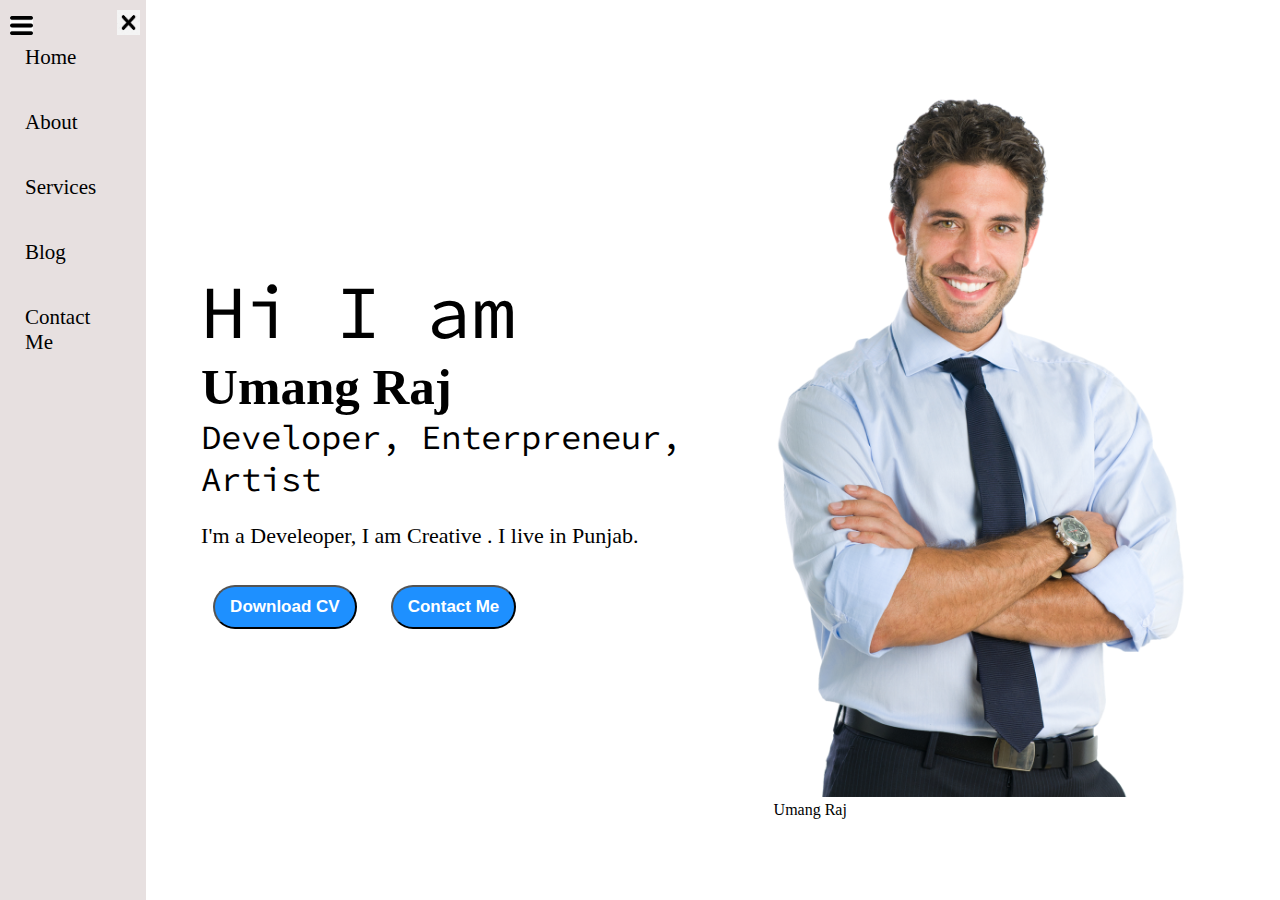
<file: index.html>
<!DOCTYPE html>
<html lang="en">

<head>
    <meta charset="UTF-8">
    <meta http-equiv="X-UA-Compatible" content="IE=edge">
    <meta name="viewport" content="width=device-width, initial-scale=1.0">
    <title>Umang Personal Portfolio</title>
    <link rel="stylesheet" href="style.css">
</head>

<body>
    <div class="container">
        <div class="sidebar">
            <!-- Umang -->
            <nav>
                <ul>
                    <li><a href="/ ">  Home </a></li>
                    <li><a href="/About.html ">  About</a></li>
                    <li><a href="/Services.html">  Services</a></li>
                    <!-- <li><a href="/CV.html">  CV</a></li> -->
                    <li><a href="/Blog.html ">  Blog </a></li>
                    <li><a href="/Contact.html ">  Contact Me </a></li>
                </ul>
            </nav>
        </div>
        <div class="main">
            <div class="hamburger">
                <img class="ham" src="ham.png" alt="" width="23px">
                <img class="cross" src="cross.jpg" alt="" width="23px" height="25px">
            </div>
            <div class="infoContainer">
                <div class="devInfo">
                    <div class="Hello">Hi I am</div>
                    <div class="Name">Umang Raj</div>
                    <div class="About">Developer, Enterpreneur, Artist</div>
                    <div class="moreabout">I'm a Develeoper, I am Creative . I live in Punjab.</div>
                    <div class="buttons">
                        <a href="/cv.txt" target="_blank">
                        <button class="btn">Download CV</button></a>
                        <a href="/Contact.html"><button class="btn">Contact Me</button></a>
                    </div>
                </div>
                <div class="devPic"><img src="dev.png" alt="">Umang Raj</div>
            </div>
        </div>
    </div>

    <script src="script.js"></script>
</body>

</html>
</file>
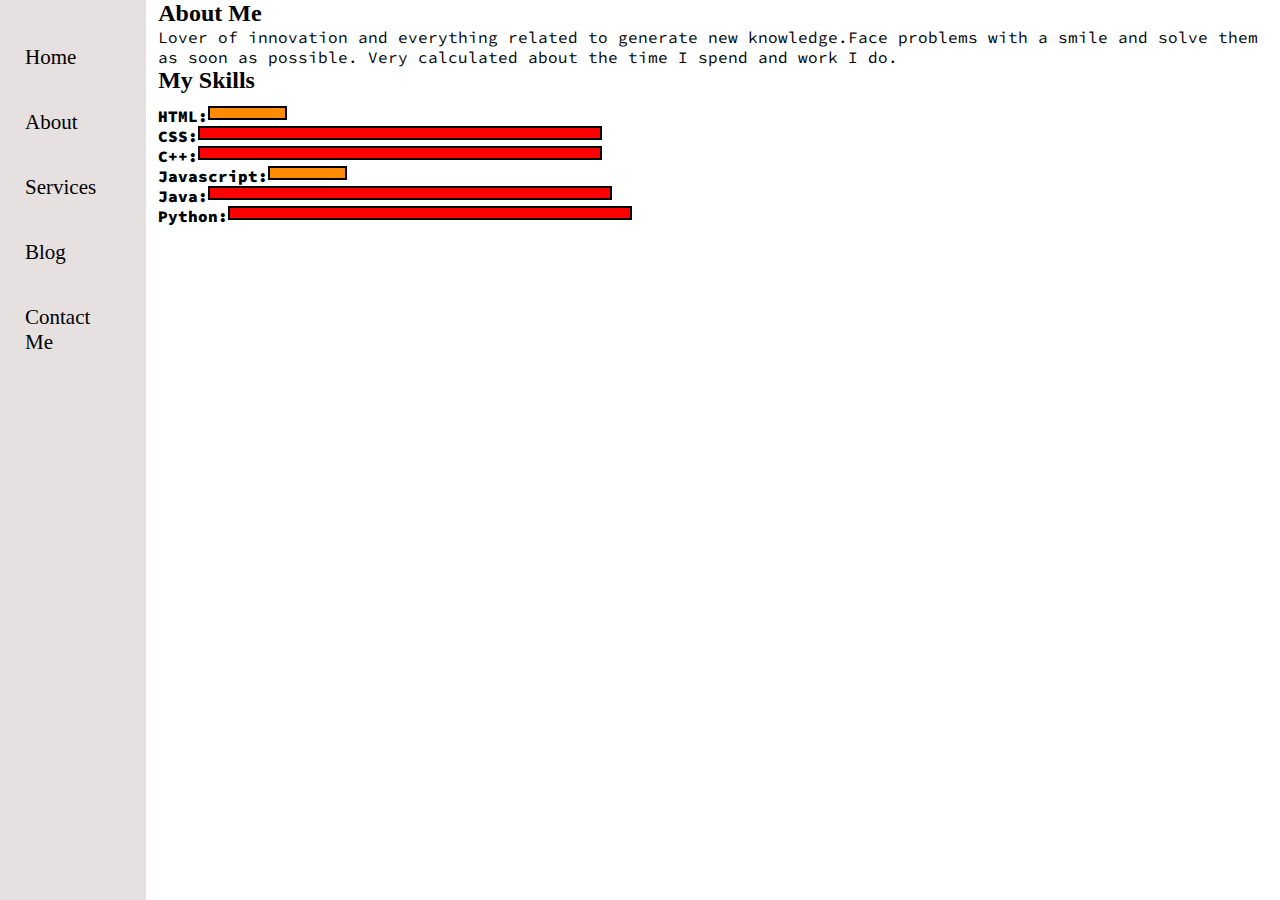
<file: About.html>
<!DOCTYPE html>
<html lang="en">

<head>
    <meta charset="UTF-8">
    <meta http-equiv="X-UA-Compatible" content="IE=edge">
    <meta name="viewport" content="width=device-width, initial-scale=1.0">
    <title>Umang Personal Portfolio</title>
    <link rel="stylesheet" href="style.css">
</head>

<body>
    <div class="container">
        <div class="sidebar">
            <!-- Umang -->
            <nav>
                <ul>
                    <li><a href="/ "> Home </a></li>
                    <li><a href="/About.html "> About</a></li>
                    <li><a href="/Services.html"> Services</a></li>
                    <!-- <li><a href="/CV.html">  CV</a></li> -->
                    <li><a href="/Blog.html "> Blog </a></li>
                    <li><a href="/Contact.html "> Contact Me </a></li>
                </ul>
            </nav>
        </div>
        <div class="main">
            <div class="intro">

                <h2>About Me</h2>
                <p>Lover of innovation and everything related to generate new knowledge.Face problems with a smile and solve them as soon as possible. Very calculated about the time I spend and work I do.</p>

                <h2>My Skills</h2>
                <div class="skillcontainer">
                    <div class="skillitem">HTML: <div class="skill t5"></div></div>
                    <div class="skillitem">CSS: <div class="skill"></div></div>
                    <div class="skillitem">C++: <div class="skill"></div></div>
                    <div class="skillitem">Javascript: <div class="skill t5"></div></div>
                    <div class="skillitem">Java: <div class="skill"></div></div>
                    <div class="skillitem">Python: <div class="skill"></div></div>
                </div>
                
            </div>
        </div>
    </div>
</body>

</html>
</file>
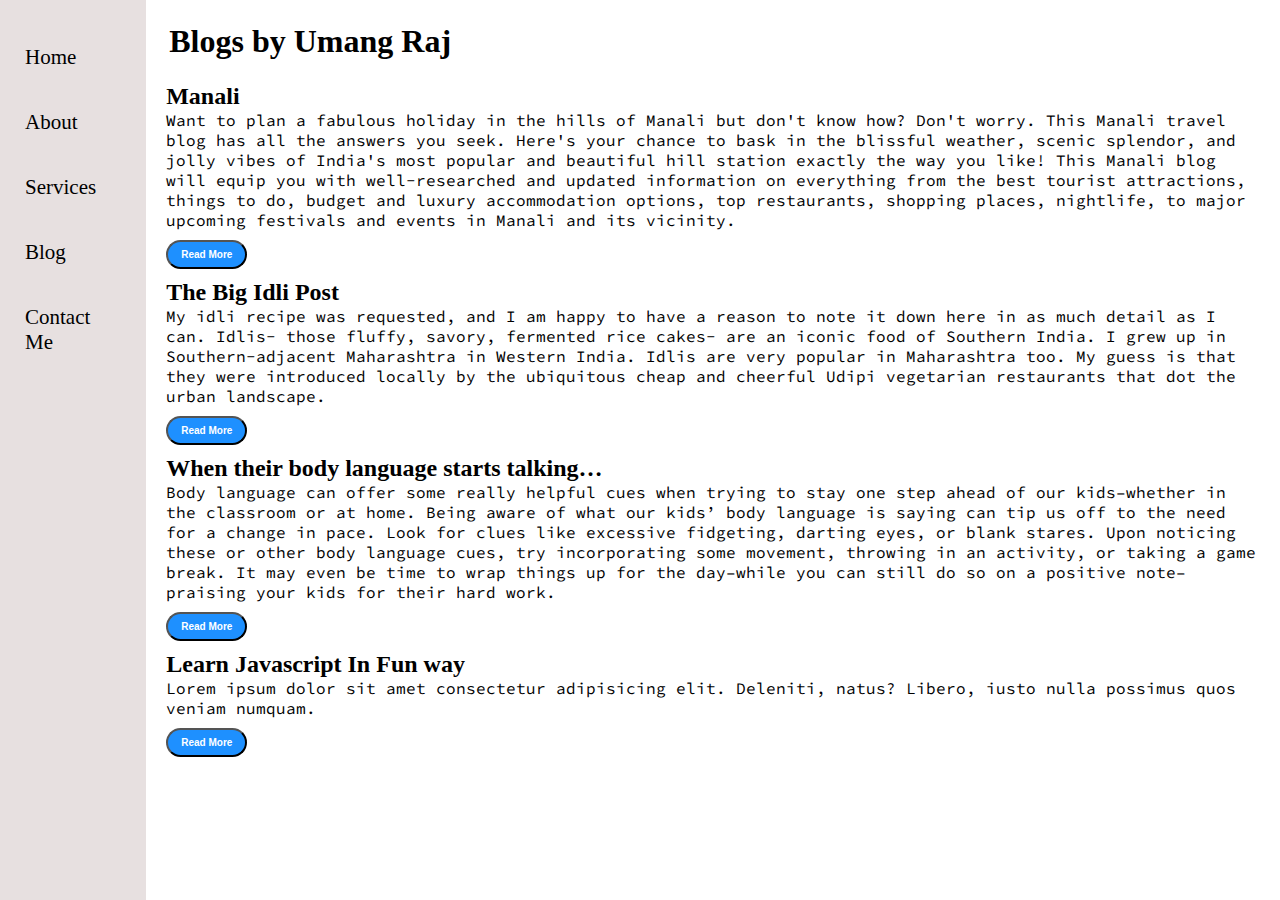
<file: Blog.html>
<!DOCTYPE html>
<html lang="en">

<head>
    <meta charset="UTF-8">
    <meta http-equiv="X-UA-Compatible" content="IE=edge">
    <meta name="viewport" content="width=device-width, initial-scale=1.0">
    <title>Umang Personal Portfolio</title>
    <link rel="stylesheet" href="style.css">
</head>

<body>
    <div class="container">
        <div class="sidebar">
            <!-- Umang -->
            <nav>
                <ul>
                    <li><a href="/ ">  Home </a></li>
                    <li><a href="/About.html ">  About</a></li>
                    <li><a href="/Services.html">  Services</a></li>
                    <!-- <li><a href="/CV.html">  CV</a></li> -->
                    <li><a href="/Blog.html ">  Blog </a></li>
                    <li><a href="/Contact.html ">  Contact Me </a></li>
                </ul>
            </nav>
        </div>
        <div class="main">
        <div class="blogcontainer">
            <h1>Blogs by Umang Raj</h1>
            <div class="blogitem">
                <h2>Manali</h2>
                <p>Want to plan a fabulous holiday in the hills of Manali but don't know how? Don't worry. This Manali travel blog has all the answers you seek. Here's your chance to bask in the blissful weather, scenic splendor, and jolly vibes of India's most popular and beautiful hill station exactly the way you like! This Manali blog will equip you with well-researched and updated information on everything from the best tourist attractions, things to do, budget and luxury accommodation options, top restaurants, shopping places, nightlife, to major upcoming festivals and events in Manali and its vicinity.</p>
                <button class="btn btn-sm">Read More</button>

                <h2>The Big Idli Post</h2>
                <p>My idli recipe was requested, and I am happy to have a reason to note it down here in as much detail as I can. Idlis- those fluffy, savory, fermented rice cakes- are an iconic food of Southern India. I grew up in Southern-adjacent Maharashtra in Western India. Idlis are very popular in Maharashtra too. My guess is that they were introduced locally by the ubiquitous cheap and cheerful Udipi vegetarian restaurants that dot the  urban landscape. </p>
                <button class="btn btn-sm">Read More</button>

                <h2>When their body language starts talking…</h2>
                <p>Body language can offer some really helpful cues when trying to stay one step ahead of our kids–whether in the classroom or at home. Being aware of what our kids’ body language is saying can tip us off to the need for a change in pace. Look for clues like excessive fidgeting, darting eyes, or blank stares. Upon noticing these or other body language cues, try incorporating some movement, throwing in an activity, or taking a game break. It may even be time to wrap things up for the day–while you can still do so on a positive note–praising your kids for their hard work.</p>
                <button class="btn btn-sm">Read More</button>

                <h2>Learn Javascript In Fun way</h2>
                <p>Lorem ipsum dolor sit amet consectetur adipisicing elit. Deleniti, natus? Libero, iusto nulla possimus quos veniam numquam.</p>
                <button class="btn btn-sm">Read More</button>

                
            </div>
        </div>
        </div>
    </div>
</body>

</html>
</file>
<file: style.css>
@import url('https://fonts.googleapis.com/css2?family=Rubik&display=swap');
@import url('https://fonts.googleapis.com/css2?family=Source+Code+Pro:wght@300&display=swap');

* {
    margin: 0;
    padding: 0;
}

.sidebar {
    background-color: rgb(231, 224, 224);

    /* width: 400px; */
    height: 100vh;
    font-family: 'Fira Sans, sans-serif';
}

.sidebar nav {
    padding: 25px;
}

.sidebar nav li {
    list-style: none;
    /*removes Dots*/
    font-size: 21px;
    padding: 20px 0;
}
.sidebar nav li a{
  text-decoration: none;
  color:black;
}

.main {
    /* background-color: yellow; */
    width: 90vw;
}

.container {
    display: flex;
    /* Divides Main menu from content*/
}

.infoContainer {
    /* background-color: rgb(116, 116, 89); */
    height: 78vh;
    width: 80vw;
    margin: 95px auto;
    display: flex;
    justify-content: space-around;
}

.devInfo {
    display: flex;
    justify-content: center;
    flex-direction: column;
    font-family: 'Source Code Pro', monospace;
}

.Hello {
    font-size: 75px;
    
}
.Name {
    font-size: 51px;
    font-weight: bold;
    font-family: 'Fira Sans, sans-serif';
}
.About {
    font-size: 34px;
}
.moreabout{
    font-size: 22px;
    font-family: 'Fira Sans, sans-serif';
    margin-top: 23px;
}
.buttons{
    margin-top: 36px;
}

.btn{
    padding: 10px 15px;
    border-radius: 30px;
    color: white;
    background-color: dodgerblue;
    font-weight: bold;
    font-size: 17px;
    margin: 0 12px; 
    cursor:pointer;
}

.btn-sm{
    font-size: 10px;
    padding: 7px 13px;
    margin: 10px 0;
}
.btn:hover{
background-color: white;
color:dodgerblue;
}

.devPic img {
    height: 78vh;

}

 .ContactForm{
    padding: 0 34px;
    padding-top: 144px;
    font-family: 'Fira Sans, sans-serif';
 }
 
 .ContactForm h1{
    font-family: 'Source Code Pro', monospace;
    /* text-align: center; */
    padding:12px 0 ;
}
 
.ContactForm div{
    display: flex;
padding: 5px 0;
flex-direction: column;
}

.ContactForm div input{
    width: 26vw;
    border-radius: 5px;
    margin: 6px 0 0 0;
    padding: 3px;
}

#emailHelp{
    font-size: 11px;
    color: midnightblue;
    margin: 0 5px;
    padding: 3px 0 0 0;
}
#form-check{
    flex-direction: row;

}
#form-check input{
width: 24px;
margin: 3px 0;
}

.blogitem{
margin: 20px;
font-family: 'Fira Sans, sans-serif';
}
h1{
    font-family: 'Fira Sans, sans-serif';
    margin: 23px;
}
p{
    font-family: 'Source Code Pro', monospace;
}

.intro h2{
    font-family: 'Fira Sans, sans-serif';
    margin: 0 12px;
}

.intro p{
    font-family: 'Source Code Pro', monospace;
    margin: 0 12px;
}
.skillcontainer{
    padding: 12px;
}
.skillitem{
    display: flex;
    font-family: 'Source Code Pro', monospace;
    font-weight: 900;
}
.skill{
    width: 400px;
    height: 10px;
    background-color: red;
    border: 2px solid black;
}
.hundred{
    width: 265px;
    background-color: violet;
}
.fifty{
    width: 125px;
    background-color: blueviolet;
}
.t5{
    width: 75px;
    background-color: darkorange;
}
.sidebarGo{
    transform: translate(-443px, 0px);
    position: absolute;
}

.hamburger{
    position: absolute;
    cursor: pointer;
    top: 10px;
    left: 10px;
}
.cross{
    margin-left: 80px;
}
 /* @media(max-width: 1615px){
*{
/* background-color: rgb(238, 147, 147);  */
/* } */
   /* .sidebar{
    transform: translate(-443px, 0px);
    position: absolute; 
   }   */
 /* } */
</file>
